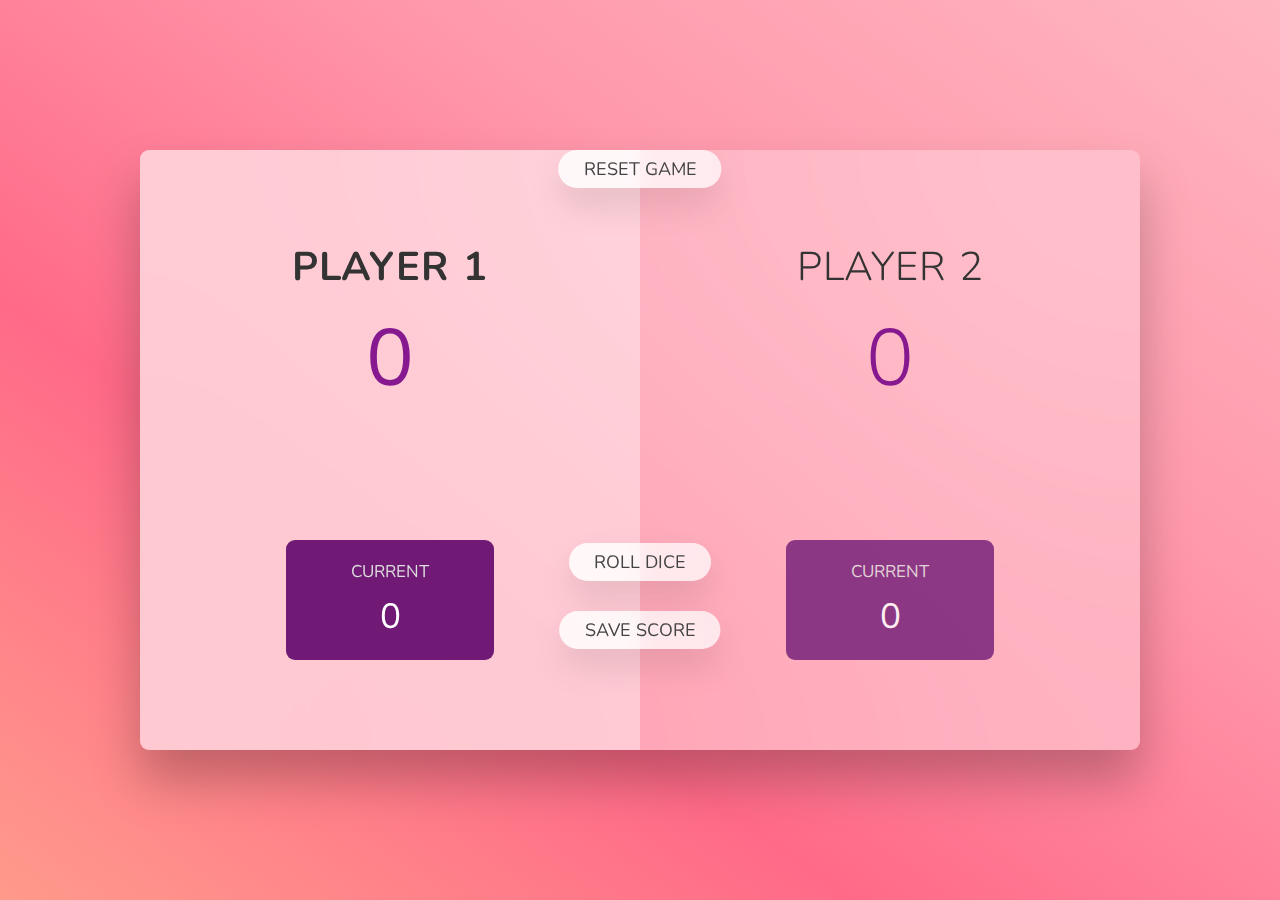
<file: Dice-Roll Assigment/index.html>
<!DOCTYPE html>
<html lang="en">
  <head>
    <meta charset="UTF-8" />
    <meta
      name="viewport"
      content="width=device-width, initial-scale=1.0"
    />
    <meta http-equiv="X-UA-Compatible" content="ie=edge" />
    <link rel="stylesheet" href="style.css" />
    <title>Rolling Dice</title>
  </head>
  <body>
    <main>
      <section class="player player--0 player--active">
        <h2 class="name" id="name--0">Player 1</h2>
        <p class="score" id="score--0">0</p>
        <div class="current">
          <p class="current-label">Current</p>
          <p class="current-score" id="current--0">0</p>
        </div>
      </section>

      <div class="winner-container">
        <p class="winner-para">Player Wins</p>
      </div>

      <section class="player player--1">
        <h2 class="name" id="name--1">Player 2</h2>
        <p class="score" id="score--1">0</p>
        <div class="current">
          <p class="current-label">Current</p>
          <p class="current-score" id="current--1">0</p>
        </div>
      </section>

      <img src="images/dice-5.png" alt="Playing dice" class="dice" />
      <button class="btn btn--reset"> Reset game</button>
      <button class="btn btn--roll"> Roll dice</button>
      <button class="btn btn--save_score"> Save Score</button>
    </main>
    <script src="script.js"></script>
  </body>
</html>
</file>
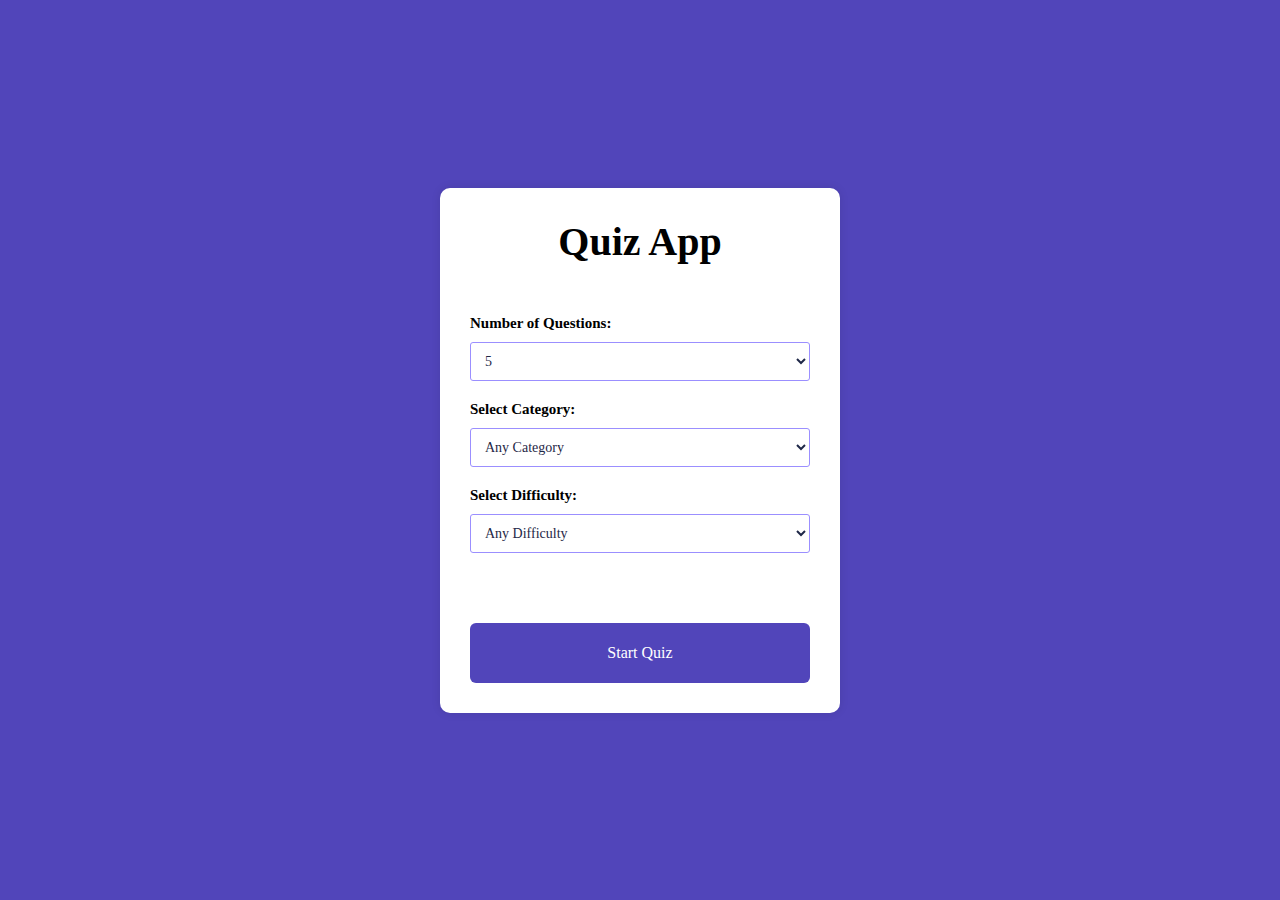
<file: Quiz-Assignment/index.html>
<!DOCTYPE html>
<html lang="en">
  <head>
    <meta charset="UTF-8" />
    <meta http-equiv="X-UA-Compatible" content="IE=edge" />
    <meta name="viewport" content="width=device-width, initial-scale=1.0" />
    <link
      rel="stylesheet"
      href="https://cdnjs.cloudflare.com/ajax/libs/font-awesome/6.2.1/css/all.min.css"
      integrity="sha512-MV7K8+y+gLIBoVD59lQIYicR65iaqukzvf/nwasF0nqhPay5w/9lJmVM2hMDcnK1OnMGCdVK+iQrJ7lzPJQd1w=="
      crossorigin="anonymous"
      referrerpolicy="no-referrer"
    />
    <link rel="stylesheet" href="styles.css" />
    <title>Quiz App</title>
  </head>
  <body>
    <div class="container">
      <div class="start-screen">
        <h1 class="heading">Quiz App</h1>
        <div class="settings">
          <label for="num-questions">Number of Questions:</label>
          <select id="num-questions">
            <option value="5">5</option>
            <option value="10">10</option>
            <option value="15">15</option>
            <option value="20">20</option>
          </select>
          <label for="category">Select Category:</label>
          <select id="category">
            <option value="">any category</option>
            <option value="9">general knowledge</option>
            <option value="17">science and nature</option>
            <option value="18">computers</option>
            <option value="19">mathematics</option>
          </select>
          <label for="difficulty">Select Difficulty:</label>
          <select id="difficulty">
            <option value="">any difficulty</option>
            <option value="easy">easy</option>
            <option value="medium">medium</option>
            <option value="hard">hard</option>
          </select>
        </div>
        <button class="btn start">Start Quiz</button>
      </div>
      <div class="quiz hide">
        <div class="timer">
          <div class="progress">
            <div class="progress-bar"></div>
            <span class="progress-text"></span>
          </div>
        </div>
        <div class="question-wrapper">
          <div class="number">
            Question <span class="current">1</span>
            <span class="total">/10</span>
          </div>
          <div class="question">This is a question This is a question?</div>
        </div>
        <div class="answer-wrapper">
          <div class="answer selected">
            <span class="text">answer</span>
            <span class="checkbox">
              <i class="fas fa-check"></i>
            </span>
          </div>
        </div>
        <button class="btn submit" disabled>Submit</button>
        <button class="btn next">Next</button>
      </div>
      <div class="end-screen hide">
        <h1 class="heading">Quiz App</h1>
        <div class="score">
          <span class="score-text">Your score:</span>
          <div>
            <span class="final-score">0</span>
            <span class="total-score">/10</span>
          </div>
        </div>
        <button class="btn restart">Restart Quiz</button>
      </div>
    </div>

    <script src="script.js"></script>
  </body>
</html>
</file>
<file: Dice-Roll Assigment/style.css>
@import url('https://fonts.googleapis.com/css2?family=Nunito&display=swap');

* {
  margin: 0;
  padding: 0;
  box-sizing: inherit;
}

html {
  font-size: 62.5%;
  box-sizing: border-box;
}

body {
  font-family: 'Nunito', sans-serif;
  font-weight: 400;
  height: 100vh;
  color: #333;
  /* background-image: linear-gradient(to top left, #753682 0%, #bf2e34 100%); */
  background-image: linear-gradient(to right top, #ff9a8b, #ff6a88, #ff99ac, #ffb6c1);
  display: flex;
  align-items: center;
  justify-content: center;
}

/* LAYOUT */
main {
  position: relative;
  width: 100rem;
  height: 60rem;
  background-color: rgba(255, 255, 255, 0.35);
  backdrop-filter: blur(200px);
  filter: blur();
  box-shadow: 0 3rem 5rem rgba(0, 0, 0, 0.25);
  border-radius: 9px;
  overflow: hidden;
  display: flex;
}

.player {
  flex: 50%;
  padding: 9rem;
  display: flex;
  flex-direction: column;
  align-items: center;
  transition: all 0.75s;
}

/* ELEMENTS */
.name {
  position: relative;
  font-size: 4rem;
  text-transform: uppercase;
  letter-spacing: 1px;
  word-spacing: 2px;
  font-weight: 300;
  margin-bottom: 1rem;
}

.score {
  font-size: 8rem;
  font-weight: 300;
  color: #86198f;
  margin-bottom: auto;
}

.player--active {
  background-color: rgba(255, 255, 255, 0.4);
}
.player--active .name {
  font-weight: 700;
}
.player--active .score {
  font-weight: 400;
}

.player--active .current {
  opacity: 1;
}

.current {
  background-color: #701a75;
  opacity: 0.8;
  border-radius: 9px;
  color: #fff;
  width: 65%;
  padding: 2rem;
  text-align: center;
  transition: all 0.75s;
}

.current-label {
  text-transform: uppercase;
  margin-bottom: 1rem;
  font-size: 1.7rem;
  color: #ddd;
}

.current-score {
  font-size: 3.5rem;
}

/* ABSOLUTE POSITIONED ELEMENTS */
.btn {
  position: absolute;
  left: 50%;
  transform: translateX(-50%);
  color: #444;
  background: none;
  border: none;
  font-family: inherit;
  font-size: 1.8rem;
  text-transform: uppercase;
  cursor: pointer;
  font-weight: 400;
  transition: all 0.2s;

  background-color: white;
  background-color: rgba(255, 255, 255, 0.6);
  backdrop-filter: blur(10px);

  padding: 0.7rem 2.5rem;
  border-radius: 50rem;
  box-shadow: 0 1.75rem 3.5rem rgba(0, 0, 0, 0.1);
}


.btn--new {
  top: 4rem;
}
.btn--roll {
  top: 39.3rem;
}
.btn--save_score {
  top: 46.1rem;
}

.btn:active {
  transform: translate(-50%, 3px);
  box-shadow: 0 1rem 2rem rgba(0, 0, 0, 0.15);
}

.btn:focus {
  outline: none;
}

.dice {
  position: absolute;
  left: 50%;
  top: 16.5rem;
  transform: translateX(-50%);
  height: 10rem;
  box-shadow: 0 2rem 5rem rgba(0, 0, 0, 0.2);
}

.player--winner {
  background-color: #fdf4ff;
}

.player--winner .name {
  font-weight: 700;
  color: #86198f;
}

.hidden {
  display: none;
}

.winner-container {
  position: absolute;
  background-color: #86198f;
  color: #fdf4ff;
  padding: 3rem;
  border-radius: 9px;
  font-size: 2rem;
  top: 50%;
  left: 50%;
  transform: translate(-50%, -50%);
  text-align: center;
}

.winner-para {
  white-space: pre-wrap;
}

@media (max-width: 768px) {
  main {
    width: 90%;
    height: auto;
    flex-direction: column;
  }

  .player {
    padding: 5rem;
  }

  .btn {
    font-size: 1.5rem;
    padding: 0.5rem 2rem;
  }

  .dice {
    height: 8rem;
  }
}
</file>
<file: Quiz-Assignment/styles.css>
@import url(https://fonts.googleapis.com/css?family=Poppins:100,100italic,200,200italic,300,300italic,regular,italic,500,500italic,600,600italic,700,700italic,800,800italic,900,900italic);

* {
  margin: 0;
  padding: 0;
  box-sizing: border-box;
  font-family: "Tahoma";
}
body {
  min-height: 100vh;
  display: flex;
  align-items: center;
  justify-content: center;
  background: #5145BA;
}
.container {
  position: relative;
  width: 100%;
  max-width: 400px;
  background: #fff;
  padding: 30px;
  overflow: hidden;
  border-radius: 10px;
  box-shadow: 0 0 10px rgba(0, 0, 0, 0.1);
}

.heading {
  text-align: center;
  font-size: 40px;
  margin-bottom: 50px;
}
label {
  display: block;
  font-size: 15px;
  margin-bottom: 10px;
  font-weight: 600;

}
select {
  width: 100%;
  padding: 10px;
  text-transform: capitalize;
  border-radius: 3px;
  margin-bottom: 20px;
  background: #fff;
  color: #1f2847;
  font-size: 14px;
  border: 1px solid #9B8FFF;
}

select:hover, .answer-wrapper .answer:hover{
    background: #dfdafd;
}
.start-screen .btn {
  margin-top: 50px;
}
.hide {
  display: none;
}
/*15s timer*/
.timer {
  width: 100%;
  height: 50px;
  display: flex;
  align-items: center;
  justify-content: center;
  flex-direction: column;
  margin-bottom: 30px;
}
.timer .progress {
  position: relative;
  width: 100%;
  height: 40px;
  background: transparent;
  border-radius: 30px;
  overflow: hidden;
  margin-bottom: 10px;
  border: 3px solid #3f4868;
}
.timer .progress .progress-bar {
  width: 100%;
  height: 100%;
  border-radius: 30px;
  overflow: hidden;
  background: linear-gradient(to right, #ea517c, #b478f1);
  transition: 1s linear;
}
.timer .progress .progress-text {
  position: absolute;
  top: 50%;
  left: 50%;
  transform: translate(-50%, -50%);
  color: #000;
  font-size: 16px;
  font-weight: 500;
}

.question-wrapper .number {
  color: #7781ae;
  font-size: 25px;
  font-weight: 500;
  margin-bottom: 20px;
}
.question-wrapper .number .total {
  color: #576081;
  font-size: 18px;
}
.question-wrapper .question {
  color: #000;
  font-size: 20px;
  font-weight: 500;
}

.answer-wrapper .answer {
  width: 100%;
  height: 60px;
  padding: 13px 16px;
  border-radius: 6px;
  color: #000;
  border: 1px solid #B5ACFF;
  display: flex;
  align-items: center;
  justify-content: space-between;
  margin-bottom: 20px;
  cursor: pointer;
  transition: 0.3s linear;
  background: #F3F1FF;
  font-weight: 500;
}
.answer .checkbox {
  width: 20px;
  height: 20px;
  border-radius: 50%;
  border: 3px solid #3f4868;
  display: flex;
  align-items: center;
  justify-content: center;
  transition: all 0.3s;
}
.answer .checkbox i {
  color: #fff;
  font-size: 10px;
  opacity: 0;
  transition: all 0.3s;
}
.answer:hover:not(.checked) .checkbox,
.answer.selected .checkbox {
  background-color: #0c80ef;
  border-color: #0c80ef;
}
.answer.selected .checkbox i {
  opacity: 1;
}
.answer.correct {
    border-color: #B7E1C1;
    background:#D4EDDA;
    color:#155724;
}
.answer.wrong {
    border-color: #F4BEC3;
    background:#F8D7DA;
    color:#721C24;
}
.question-wrapper,
.answer-wrapper {
  margin-bottom: 50px;
}
.btn {
  width: 100%;
  height: 60px;
  background: #5145BA;
  border: none;
  border-radius: 6px;
  color: #fff;
  font-size: 1rem;
  font-weight: 500;
  cursor: pointer;
  transition: 0.3s linear;
}
.btn:hover {
  background: #403795;
}
.btn:disabled {
  background: #576081;
  cursor: not-allowed;
}
.btn.next {
  display: none;
}

.end-screen .score {
  color: #000;
  font-size: 25px;
  font-weight: 500;
  margin-bottom: 80px;
  text-align: center;
}
.score .score-text {
  color: #a2aace;
  font-size: 16px;
  font-weight: 500;
  margin-bottom: 120px;
}

@media (max-width: 468px) {
  .container {
    min-height: 100vh;
    max-width: 100%;
    border-radius: 0;
  }
}
</file>
